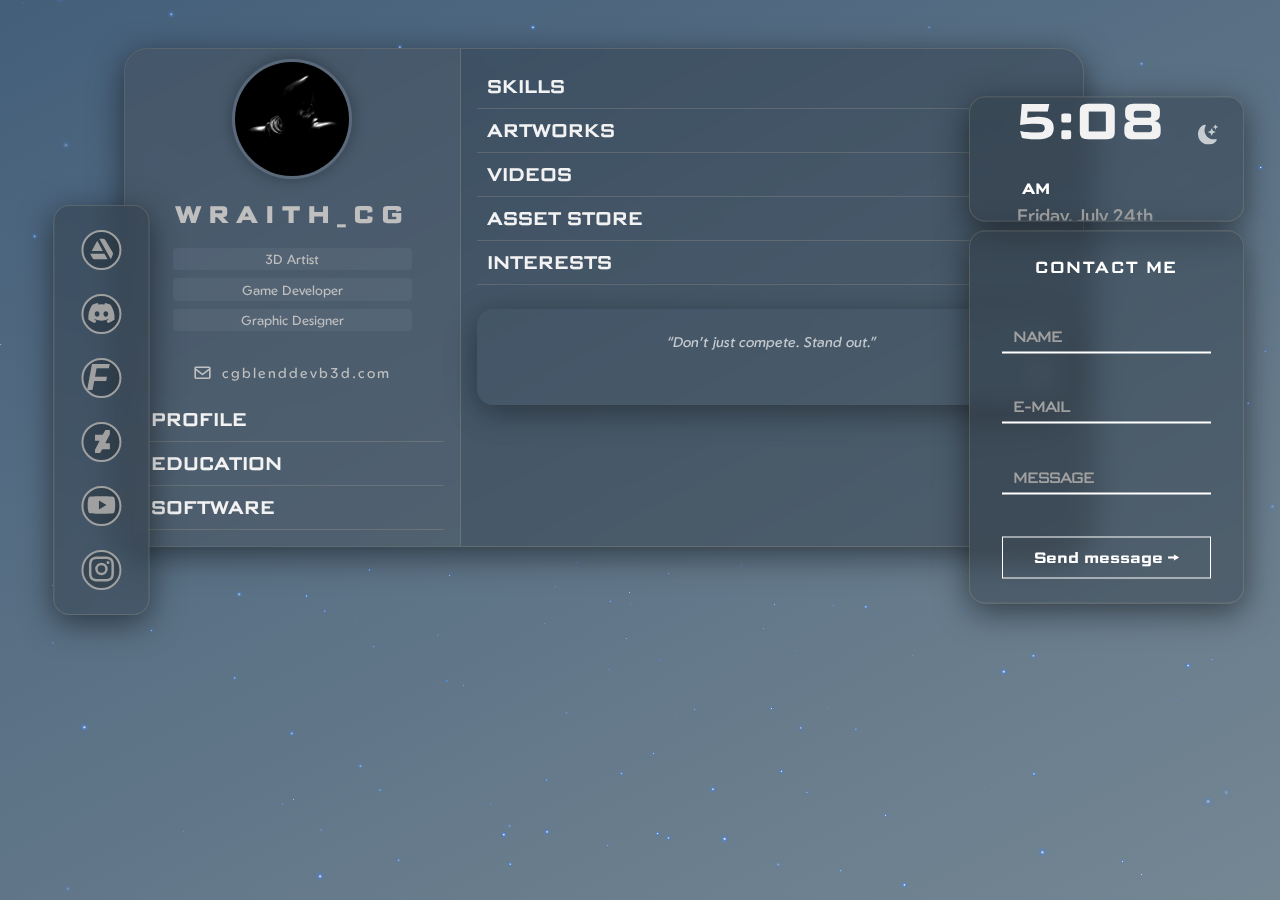
<file: index.html>
<!DOCTYPE html>
<html lang="en">

<head>
    <meta charset="UTF-8">
    <meta name="viewport" content="width=device-width, initial-scale=1.0">
    <title>wRAiTH_cg | Portfolio</title>
    <link rel="stylesheet" href="style.css">
    <link rel="stylesheet" href="https://unpkg.com/boxicons@latest/css/boxicons.min.css">
</head>

<body>
    <!-- Added Starfield Canvas -->
    <canvas id="canvas"></canvas>

    <!-- SVG Filter for Lightning Effects -->
    <svg class="svg-container">
        <defs>
            <filter id="turbulent-displace" colorInterpolationFilters="sRGB" x="-20%" y="-20%" width="140%"
                height="140%">
                <feTurbulence type="turbulence" baseFrequency="0.02" numOctaves="10" result="noise1" seed="1" />
                <feOffset in="noise1" dx="0" dy="0" result="offsetNoise1">
                    <animate attributeName="dy" values="700; 0" dur="6s" repeatCount="indefinite" calcMode="linear" />
                </feOffset>
                <feTurbulence type="turbulence" baseFrequency="0.02" numOctaves="10" result="noise2" seed="1" />
                <feOffset in="noise2" dx="0" dy="0" result="offsetNoise2">
                    <animate attributeName="dy" values="0; -700" dur="6s" repeatCount="indefinite" calcMode="linear" />
                </feOffset>
                <feTurbulence type="turbulence" baseFrequency="0.02" numOctaves="10" result="noise1" seed="2" />
                <feOffset in="noise1" dx="0" dy="0" result="offsetNoise3">
                    <animate attributeName="dx" values="490; 0" dur="6s" repeatCount="indefinite" calcMode="linear" />
                </feOffset>
                <feTurbulence type="turbulence" baseFrequency="0.02" numOctaves="10" result="noise2" seed="2" />
                <feOffset in="noise2" dx="0" dy="0" result="offsetNoise4">
                    <animate attributeName="dx" values="0; -490" dur="6s" repeatCount="indefinite" calcMode="linear" />
                </feOffset>
                <feComposite in="offsetNoise1" in2="offsetNoise2" result="part1" />
                <feComposite in="offsetNoise3" in2="offsetNoise4" result="part2" />
                <feBlend in="part1" in2="part2" mode="color-dodge" result="combinedNoise" />
                <feDisplacementMap in="SourceGraphic" in2="combinedNoise" scale="30" xChannelSelector="R"
                    yChannelSelector="B" />
            </filter>
        </defs>
    </svg>

    <!-- HEADER / NAVIGATION -->
    <header class="l-header" id="header">
        <nav class="nav bd-container">
            <a href="#" class="nav-logo" id="nav-logo"></a>
            <div class="nav-menu" id="nav-menu">
                <ul class="nav-list">
                    <li class="nav-item"><a href="#home" class="nav-link active-link"><i class="bx bx-home"></i>Home</a>
                    </li>
                    <li class="nav-item"><a href="#profile" class="nav-link"><i class="bx bx-user"></i>Profile</a></li>
                    <li class="nav-item"><a href="#education" class="nav-link"><i class="bx bx-book"></i>Education</a>
                    </li>
                    <li class="nav-item"><a href="#skills" class="nav-link"><i class="bx bx-receipt"></i>Skills</a></li>
                    <li class="nav-item"><a href="#experience" class="nav-link"><i
                                class="bx bx-briefcase-alt"></i>Experience</a></li>
                    <li class="nav-item"><a href="#portfolio-section" class="nav-link"><i
                                class='bx bx-cube-alt'></i>Portfolio</a></li>
                </ul>
            </div>
            <div class="nav-toggle" id="nav-toggle"><i class="bx bx-grid-alt"></i></div>
        </nav>
    </header>

    <main class="l-main bd-container">
        <div class="resume" id="area-cv">
            <!-- === LEFT COLUMN === -->
            <div class="resume-left">
                <section class="home" id="home">
                    <div class="home-container section bd-grid">
                        <div class="home-data bd-grid" id="home-data" title="Click to Contact Me!">
                            <div id="profile-container" class="home-img">
                                <img src="" alt="Profile Picture" class="profile-avatar" id="profile-img">
                            </div>
                            <h1 class="home-title" id="home-title"></h1>
                            <div class="home-professions-grid" id="home-professions"></div>
                            <div class="contact-drawer" id="contact-drawer">
                                <div class="home-address bd-grid" id="contact-info"></div>
                            </div>
                        </div>
                    </div>
                </section>

                <div class="drawer" id="profile">
                    <h2 class="drawer-title section-title">Profile</h2>
                    <div class="drawer-content section">
                        <p class="profile-description" id="profile-description"></p>
                    </div>
                </div>
                <div class="drawer" id="education">
                    <h2 class="drawer-title section-title">Education</h2>
                    <div class="drawer-content section">
                        <div class="education-container bd-grid" id="education-container"></div>
                    </div>
                </div>

                <div class="drawer" id="software">
                    <h2 class="drawer-title section-title">Software</h2>
                    <div class="drawer-content section">
                        <div class="software-container" id="software-container"></div>
                    </div>
                </div>



            </div>

            <!-- === RIGHT COLUMN === -->

            <div class="resume-right" id="portfolio-section">


                <div class="drawer" id="skills">
                    <h2 class="drawer-title section-title">Skills</h2>
                    <div class="drawer-content section">
                        <div class="skills-content" id="skill-container">
                            <ul class="skills-data" id="skills-col1"></ul>
                            <ul class="skills-data" id="skills-col2"></ul>
                        </div>
                    </div>
                </div>

                <!-- IFRAME MEDIA DRAWERS -->
                <div class="drawer">
                    <h2 class="drawer-title section-title">Artworks</h2>
                    <div class="drawer-content section"><iframe class="gallery-iframe"
                            src="gallery.html?section=renders"></iframe></div>
                </div>
                <div class="drawer">
                    <h2 class="drawer-title section-title">Videos</h2>
                    <div class="drawer-content section"><iframe class="gallery-iframe"
                            src="gallery.html?section=videos"></iframe></div>
                </div>
                <div class="drawer">
                    <h2 class="drawer-title section-title">Asset Store</h2>
                    <div class="drawer-content section"><iframe class="gallery-iframe"
                            src="gallery.html?section=assets"></iframe></div>
                </div>
                <div class="drawer" id="interests">
                    <h2 class="drawer-title section-title">Interests</h2>
                    <div class="drawer-content section">
                        <div class="interests-container bd-grid" id="interests-container"></div>
                    </div>
                </div>

                <div id="thought-of-the-day" class="glass-panel-quote">
                    <p class="quote-text" id="quote-text"></p>
                    <footer class="quote-author" id="quote-author"></footer>
                </div>
            </div>
        </div>
    </main>

    <!-- LIGHTBOX -->
    <div id="lightbox" class="lightbox">
        <span class="lightbox-close">&times;</span>
        <div class="lightbox-plate glass-panel">
            <button class="lightbox-nav lightbox-prev"><i class='bx bx-chevron-left'></i></button>
            <button class="lightbox-nav lightbox-next"><i class='bx bx-chevron-right'></i></button>
            <div id="lightbox-media-container" class="lightbox-content"></div>
            <div class="lightbox-details">
                <h3 class="lightbox-title" id="lightbox-title"></h3>
                <p class="lightbox-caption" id="lightbox-caption"></p>
                <div class="lightbox-links" id="lightbox-links"></div>
                <div id="lightbox-meta"></div>
                <div class="lightbox-description" id="lightbox-description"></div>
            </div>
        </div>
    </div>

    <!-- FLOATING UI -->
    <a href="#" class="scrolltop" id="scroll-top"><i class="bx bx-up-arrow-alt scrolltop-icon"></i></a>

    <!-- Side panels for clock, contact, etc. -->
    <div class="side-panels">

        <!-- ===== NEW TIME CARD START ===== -->
        <div class="time-card glass-panel">
            <p class="time-text">
                <span id="time-card-text">11:11</span>
                <span class="time-sub-text" id="time-card-subtext">PM</span>
            </p>
            <p class="day-text" id="time-card-day">Wednesday, June 15th</p>
            <div class="time-card-icon" id="time-card-icon">
                <!-- Moon Icon -->
                <svg xmlns="http://www.w3.org/2000/svg" width="1em" height="1em" viewBox="0 0 16 16" stroke-width="0"
                    fill="currentColor" stroke="currentColor">
                    <path
                        d="M6 .278a.768.768 0 0 1 .08.858 7.208 7.208 0 0 0-.878 3.46c0 4.021 3.278 7.277 7.318 7.277.527 0 1.04-.055 1.533-.16a.787.787 0 0 1 .81.316.733.733 0 0 1-.031.893A8.349 8.349 0 0 1 8.344 16C3.734 16 0 12.286 0 7.71 0 4.266 2.114 1.312 5.124.06A.752.752 0 0 1 6 .278z">
                    </path>
                    <path
                        d="M10.794 3.148a.217.217 0 0 1 .412 0l.387 1.162c.173.518.579.924 1.097 1.097l1.162.387a.217.217 0 0 1 0 .412l-1.162.387a1.734 1.734 0 0 0-1.097 1.097l-.387 1.162a.217.217 0 0 1-.412 0l-.387-1.162A1.734 1.734 0 0 0 9.31 6.593l-1.162-.387a.217.217 0 0 1 0-.412l1.162-.387a1.734 1.734 0 0 0 1.097-1.097l.387-1.162zM13.863.099a.145.145 0 0 1 .274 0l.258.774c.115.346.386.617.732.732l.774.258a.145.145 0 0 1 0 .274l-.774.258a1.156 1.156 0 0 0-.732.732l-.258.774a.145.145 0 0 1-.274 0l-.258-.774a1.156 1.156 0 0 0-.732-.732l-.774-.258a.145.145 0 0 1 0-.274l.774-.258c.346-.115.617-.386.732-.732L13.863.1z">
                    </path>
                </svg>
            </div>
            <!-- Sun Icon (hidden by default) -->
            <div class="time-card-icon" id="time-card-icon-sun" style="display: none;">
                <svg xmlns="http://www.w3.org/2000/svg" width="1em" height="1em" viewBox="0 0 16 16" stroke-width="0"
                    fill="currentColor" stroke="currentColor">
                    <path
                        d="M8 11a3 3 0 1 1 0-6 3 3 0 0 1 0 6zm0 1a4 4 0 1 0 0-8 4 4 0 0 0 0 8zM8 0a.5.5 0 0 1 .5.5v2a.5.5 0 0 1-1 0v-2A.5.5 0 0 1 8 0zm0 13a.5.5 0 0 1 .5.5v2a.5.5 0 0 1-1 0v-2A.5.5 0 0 1 8 13zm8-5a.5.5 0 0 1-.5.5h-2a.5.5 0 0 1 0-1h2a.5.5 0 0 1 .5.5zM3 8a.5.5 0 0 1-.5.5h-2a.5.5 0 0 1 0-1h2A.5.5 0 0 1 3 8zm10.657-5.657a.5.5 0 0 1 0 .707l-1.414 1.415a.5.5 0 1 1-.707-.708l1.414-1.414a.5.5 0 0 1 .707 0zm-9.193 9.193a.5.5 0 0 1 0 .707L3.05 13.657a.5.5 0 0 1-.707-.707l1.414-1.414a.5.5 0 0 1 .707 0zm9.193 2.121a.5.5 0 0 1-.707 0l-1.414-1.414a.5.5 0 0 1 .707-.707l1.414 1.414a.5.5 0 0 1 0 .707zM4.464 4.465a.5.5 0 0 1-.707 0L2.343 3.05a.5.5 0 1 1 .707-.707l1.414 1.414a.5.5 0 0 1 0 .708z" />
                </svg>
            </div>
        </div>
        <!-- ===== NEW TIME CARD END ===== -->

        <div class="contact-form-container" id="contact">
            <form class="form glass-panel" id="contact-form">
                <div class="descr">Contact Me</div>
                <div class="input"><input required autocomplete="off" type="text" name="name" id="contact-name"><label
                        for="contact-name">Name</label></div>
                <div class="input"><input required autocomplete="off" name="email" type="email"
                        id="contact-email"><label for="contact-email">E-mail</label></div>
                <div class="input"><textarea required cols="30" rows="1" name="message"
                        id="contact-message"></textarea><label for="contact-message">Message</label></div>
                <div id="contact-button-wrapper" class="contact-button-wrapper"><button type="submit"
                        id="contact-button">Send message →</button></div>
            </form>
        </div>
    </div>

    <div id="floating-socials-container" class="button-container glass-panel">
    </div>

    <div class="page-top-line"></div>
    <div class="page-bottom-line"></div>

    <script src="main.js"></script>
</body>

</html>
</file>
<file: style.css>
@import url('https://fonts.googleapis.com/css2?family=Science+Gothic:slnt,wdth,wght,CTRS@-2,100,350,17&display=swap&family=Geom:wght@100;300;600&display=swap');

/* Add any other font imports you need here, e.g., for Gill Sans equivalents if not system-installed */
:root {
    /* === DEFAULT THEME (Gold & Dark) === */
    --first-color-hue: 35;
    --first-color: hsl(var(--first-color-hue), 100%, 83%);
    /* #ffe0a6 Gold */
    --title-color: #ffffff;
    --text-color: #e0e0e0;
    --text-color-light: #a0a0a0;
    --body-color: #0a0a0a;

    /* Restored Glass Effects (tinted for new theme) */
    --glass-bg: rgba(15, 15, 15, 0.6);
    --glass-border: 1px solid rgba(255, 224, 166, 0.15);
    --glass-shadow: 0 8px 32px 0 rgba(0, 0, 0, 0.5);
    --backdrop-blur: blur(10px);

    /* 1. Added new variable for left column ratio */
    --left-column-fr: .54fr;
    /* Was 0.5fr, shifts divider left */

    /* --- TYPOGRAPHY SYSTEM --- */
    /* Base Fonts */
    --body-font: 'Science Gothic', sans-serif;
    --system-font: 'Gill Sans', 'Gill Sans MT', Calibri, 'Trebuchet MS', sans-serif;
    --other-font: 'Geom', 'Gill Sans', 'Gill Sans MT', Calibri, sans-serif;

    /* Granular Font Assignments - CHANGE THESE TO MANAGE FONTS INDIVIDUALLY */
    --heading-font: var(--body-font);
    /* For h1, h2, h3, section titles */
    --date-font: var(--body-font);
    /* For dates, timelines, durations */
    --content-font: var(--other-font);
    /* For general paragraphs, descriptions */
    --list-font: var(--other-font);
    /* For li elements, skills, tasks */
    --link-font: var(--body-font);
    /* For nav links, buttons, external links */
    --desc-font: var(--other-font);
    /* Specific for profile descriptions if different */
    --ui-font: var(--body-font);
    /* For UI elements like time card text */

    /* Font Sizes */
    --h1-font-size: 1.5rem;
    --h2-font-size: 1.15rem;
    --h3-font-size: 1rem;
    --normal-font-size: .938rem;
    --small-font-size: .875rem;
    --smaller-font-size: .813rem;
    --font-medium: 600;
    --font-semi-bold: 500;

    /* Spacing */
    --m1: .25rem;
    --m2: .5rem;
    --m3: 1rem;

    /* Letter Spacing Variables */
    --l1: -1px;
    /* Tight */
    --l2: 2px;
    /* Loose/Wide */
    --l3: 7px;
    /* Extra Wide */

    /* Granular letter spacing assignments */
    --heading-letter-spacing: normal;
    --date-letter-spacing: var(--l2);
    --content-letter-spacing: normal;
    --list-letter-spacing: var(--l2);
    --link-letter-spacing: var(--l2);
    --desc-letter-spacing: var(--l3);
    --ui-letter-spacing: var(--l1);
    --lb-letter-spacing: 1.5px;

    /* Z-Indices */
    --z-tooltip: 10;
    --z-fixed: 100;
    --z-lightbox: 1000;
}

body.dark-theme {
    --title-color: #F2F2F2;
    --text-color: #BFBFBF;
    --text-color-light: #A0A0A0;
}

*,
::before,
::after {
    box-sizing: border-box;
}

html {
    scroll-behavior: smooth;
    scrollbar-width: none;
}

/* Restored original body background properties */
body {
    margin: 0 0 3rem 0;
    padding: 0;
    font-family: var(--body-font);
    font-size: var(--normal-font-size);
    letter-spacing: var(--l1);
    color: var(--text-color);
    background-color: var(--body-color);
    background-image: radial-gradient(circle at 50% 50%, #1a1a1a 0%, #000000 100%);
    background-attachment: fixed;
    transition: all 0.5s ease-in-out;
    /* Ensure full height for centering */
    /* min-height: 100vh;
  display: flex;
  flex-direction: column;
  justify-content: center;  */
}

/* Restored original theme gradients */
body.theme-cosmic {
    background-image: linear-gradient(135deg, #232526 0%, #414345 50%, #5c2563 100%);
    --first-color-hue: 280;
    --first-color: hsl(280, 69%, 61%);
    --glass-bg: rgba(40, 40, 40, 0.25);
    --glass-border: 1px solid rgba(255, 255, 255, 0.1);
}

body.theme-cyberpunk {
    background-image: linear-gradient(180deg, #35373B, #3a2d48, #8A2BE2);
    --first-color-hue: 277;
    --first-color: hsl(277, 69%, 61%);
    --glass-bg: rgba(40, 40, 40, 0.4);
}

body.theme-royal {
    background-image: linear-gradient(270deg, #35373B, #48392d, #DAA520 100%);
    --first-color-hue: 45;
    --first-color: hsl(45, 69%, 61%);
    --glass-bg: rgba(20, 20, 20, 0.6);
}

body.theme-metal {
    background-image: linear-gradient(153deg, #445f7a 0%, #c5e4f992 100%);
    --first-color-hue: white;
    --first-color: hsl(0, 0%, 100%);
    --glass-bg: rgba(40, 50, 60, 0.4);
}

h1,
h2,
h3 {
    margin: 0;
    font-family: var(--heading-font);
    /* Applied Heading Font */
    letter-spacing: var(--heading-letter-spacing);
}

ul {
    padding: 0;
    list-style: none;
    font-family: var(--list-font);
    /* Applied List Font */
    letter-spacing: var(--list-letter-spacing);
}

p {
    margin: 0;
    font-family: var(--content-font);
    /* Applied Content Font */
    letter-spacing: var(--content-letter-spacing);
}

a {
    text-decoration: none;
    color: var(--text-color);
    font-family: var(--link-font);
    /* Applied Link Font */
    letter-spacing: var(--link-letter-spacing);
}

img {
    max-width: 100%;
    height: auto;
}

.svg-container {
    position: absolute;
    height: 0;
    width: 0;
}

.section {
    padding: 0 0 0 0;
}

.section-title {
    font-size: var(--h2-font-size);
    color: var(--title-color);
    font-weight: var(--font-semi-bold);
    text-transform: uppercase;
    text-align: center;
    margin-bottom: 0;
    font-family: var(--heading-font);
    /* Applied Heading Font */
    letter-spacing: var(--heading-letter-spacing);
}

.bd-container {
    max-width: 960px;
    width: calc(100% - 3rem);
    margin-left: var(--m3);
    margin-right: var(--m3);
    transform: translateX(-36px) translateY(-16px);
}

.bd-grid {
    display: grid;
    gap: 2rem;
}

.glass-panel {
    padding: 1.5rem 2rem;
    border-radius: 1rem;
    background: var(--glass-bg);
    backdrop-filter: var(--backdrop-blur);
    -webkit-backdrop-filter: var(--backdrop-blur);
    border: var(--glass-border);
    box-shadow: var(--glass-shadow);
    position: relative;
}

.glass-panel-quote {
    padding: 1.5rem 2rem;
    border-radius: 1rem;
    position: relative;
}


.drawer-title {
    position: relative;
    cursor: pointer;
    padding: var(--m2) 10px;
    transition: color 0.3s, border-color 0.3s;
    border-bottom: var(--glass-border);
    font-family: var(--heading-font);
    /* Applied Heading Font */
    letter-spacing: var(--heading-letter-spacing);
}

.drawer-title:hover {
    color: hsl(var(--first-color-hue), 69%, 41%)
}

.drawer.open>.drawer-title {
    color: var(--first-color);
    text-shadow: 0 0 10px var(--first-color);
}

.drawer-content {
    max-height: 0;
    overflow: hidden;
    transition: max-height 0.4s ease-in-out, padding 0.4s ease-in-out, padding 0.4s ease-in-out;
    padding: 0 1rem;
}

.drawer.open .drawer-content {
    max-height: 2000px;
    padding: 1rem 1.5rem;
}

.l-header {
    width: 100%;
    position: fixed;
    bottom: 0;
    left: 0;
    z-index: var(--z-fixed);
    background-color: transparent;
    box-shadow: none;
}

.nav {
    height: var(--header-height);
    display: flex;
    justify-content: space-between;
    align-items: center;
}

/* Mobile Menu Logic */
@media screen and (max-width: 968px) {
    .nav-menu {
        position: fixed;
        bottom: -100%;
        left: 0;
        width: 100%;
        padding: 2rem 1.5rem;
        border-radius: 1.5rem 1.5rem 0 0;
        z-index: var(--z-fixed);
        transition: .4s;
        background: var(--glass-bg);
        backdrop-filter: var(--backdrop-blur);
        -webkit-backdrop-filter: var(--backdrop-blur);
        border-top: var(--glass-border);
        box-shadow: var(--glass-shadow);
        opacity: 0;
    }

    .nav-toggle {
        display: none;
    }

    /* Ensure toggle shows on mobile */

    /* Stack layout on mobile */
    .resume {
        display: flex;
        flex-direction: column;
        margin-left: 2rem;
        /* Reset desktop margin */
    }

    .bd-container {
        max-width: auto;
        transform: translateX(-10px) translateY(-16px);
    }

}

.nav-toggle,
.nav-logo {
    position: fixed;
    font-size: 8px;
    left: 2rem;
    color: var(--title-color);
    font-weight: var(--font-medium);
    text-shadow: 0 1px 3px rgba(0, 0, 0, 0.1);
    opacity: 0.5;
}

.nav-toggle {
    font-size: 1.2rem;
    cursor: pointer;
}

.nav-item {
    text-align: center;
}

.nav-list {
    display: grid;
    grid-template-columns: repeat(3, 1fr);
    gap: 2rem;
}

.nav-link {
    display: flex;
    flex-direction: column;
    align-items: center;
    font-size: var(--smaller-font-size);
    color: var(--text-color-light);
    font-weight: var(--font-medium);
    transition: .3s;
    font-family: var(--link-font);
    /* Applied Link Font */
    letter-spacing: var(--link-letter-spacing);
}

.nav-link:hover {
    color: var(--first-color);
}

.nav-icon {
    font-size: 1.2rem;
    margin-bottom: var(--m1);
}

.show-menu {
    bottom: 0;
}

.active-link {
    color: var(--first-color);
}

.home {
    position: relative;
}

.home-container {
    gap: 1rem;
}

.home-data {
    gap: 0.5rem;
    text-align: center;
}

.home-img {
    width: 120px;
    height: 120px;
    scale: 1.32;
    transform: translateY(-5%);
    border-radius: 50%;
    border: 3px solid rgba(255, 255, 255, 0.1);
    box-shadow: 0 0 15px rgba(0, 0, 0, 0.3);
    scale: 1;
    justify-self: center;
    margin-bottom: var(--m1);
    cursor: pointer;
    position: relative;
    overflow: visible;
    transition: cubic-bezier(0.175, 0.885, 0.32, 1.275) 0.4s;
}

.profile-avatar {
    width: 100%;
    height: 100%;
    object-fit: cover;
    border-radius: 50%;
    display: block;
}

.home-title {
    font-size: var(--h1-font-size);
    font-family: var(--heading-font);
    /* Applied Heading Font */
    letter-spacing: var(--l3);
    text-shadow: 0px 0px 20px hsla(var(--first-color-hue), 69%, 61%, 0.3);
}

.home-professions-grid {
    display: flex;
    flex-direction: column;
    flex-wrap: wrap;
    justify-content: center;
    gap: .5rem;
    margin-top: var(--m2);
    margin-bottom: var(--m2);
    padding: 0 2rem;
}

.profession-item {
    font-size: var(--smaller-font-size);
    padding: .2rem .6rem;
    border: 1px solid var(--glass-border);
    border-radius: .25rem;
    background-color: rgba(255, 255, 255, 0.05);
    font-family: var(--content-font);
    /* Applied Content Font */
    letter-spacing: var(--content-letter-spacing);
}

.home-img:hover {
    box-shadow: 0 0 10px var(--first-color);
    border-color: var(--first-color);
    scale: 1.2;
}

/* UPDATED: Contact drawer always visible */
.contact-drawer {
    padding: 1rem;
    margin: 0 auto;
    display: flex;
    justify-content: center;
    flex-direction: column;
    /* Removed max-height/overflow hidden to keep it always visible */
}

.home-address {
    gap: .5rem;
}

.home-information {
    display: flex;
    align-items: center;
    justify-content: flex-start;
    font-size: var(--small-font-size);
    text-align: left;
    font-family: var(--content-font);
    /* Applied Content Font */
    letter-spacing: 2px;
}

.home-icon {
    font-size: 1.2rem;
    margin-right: .5rem;
}

.item-link {
    display: block;
    color: inherit;
    text-decoration: none;
    transition: transform 0.3s ease, color 0.3s ease;
    position: relative;
    padding-right: 1.5rem;
}

.item-link::after {
    content: '\eb34';
    font-family: 'Boxicons';
    position: absolute;
    top: 50%;
    right: 0;
    transform: translateY(-50%);
    opacity: 0;
    transition: opacity 0.3s ease, color 0.3s ease;
    color: var(--first-color);
}

.item-link:hover {
    color: var(--first-color);
    transform: translateX(4px);
}

.item-link:hover::after {
    opacity: 1;
}

.experience-tasks,
.lightbox-description ul {
    list-style: none;
    padding-left: 0;
    margin-top: var(--m1);
}

.experience-tasks li,
.lightbox-description li {
    font-size: var(--small-font-size);
    padding-left: 1.2rem;
    position: relative;
    text-align: left;
    margin-bottom: .25rem;
    font-family: var(--list-font);
    /* Applied List Font */
    letter-spacing: var(--list-letter-spacing);
}

.experience-tasks li::before,
.lightbox-description li::before {
    content: '›';
    position: absolute;
    left: 0;
    color: var(--first-color);
    font-weight: var(--font-semi-bold);
    font-size: 1.2rem;
    line-height: 1;
}

.profile-description {
    text-align: justify;
    font-family: var(--desc-font);
    /* Applied Description Font */
    letter-spacing: var(--l2);
    line-height: 1.5;
}

.education-content,
.experience-content {
    display: flex;
}

.education-time,
.experience-time {
    padding-right: 1rem;
}

.education-rounder,
.experience-rounder {
    position: relative;
    display: block;
    width: 16px;
    height: 16px;
    background-color: var(--first-color);
    border-radius: 50%;
    margin-top: 0.25rem;
    border: 1px solid rgba(0, 0, 0, 0.1);
}

.education-line,
.experience-line {
    display: block;
    width: 2px;
    height: 110%;
    background-color: var(--first-color);
    transform: translate(7px, 0);
}

.education-data,
.experience-data {
    gap: 0.5rem;
    flex-grow: 1;
}

.education-title-group,
.experience-title-group {
    display: flex;
    justify-content: flex-start;
    align-items: baseline;
    gap: 1rem;
}

.education-title,
.experience-title {
    font-size: var(--h3-font-size);
    font-family: var(--content-font);
    /* Applied Heading Font */
    letter-spacing: var(--heading-letter-spacing);
}

.experience-duration {
    font-size: var(--smaller-font-size);
    font-style: italic;
    color: var(--text-color-light);
    white-space: nowrap;
    font-family: var(--date-font);
    /* Applied Date Font */
    letter-spacing: var(--date-letter-spacing);
}

.education-studies,
.experience-company {
    font-size: var(--small-font-size);
    color: var(--first-color);
    font-family: var(--content-font);
    letter-spacing: var(--content-letter-spacing);
}

.education-year {
    font-size: var(--smaller-font-size);
    font-family: var(--date-font);
    /* Applied Date Font */
    letter-spacing: var(--date-letter-spacing);
}

.education-extra {
    display: flex;
    justify-content: space-between;
    font-size: var(--smaller-font-size);
    color: var(--text-color-light);
}


.skills-content {
    grid-template-columns: repeat(1, 1fr);
}

.skills-name {
    display: flex;
    align-items: center;
    margin-bottom: var(--m3);
    font-family: var(--list-font);
    /* Applied List Font */
    letter-spacing: var(--list-letter-spacing);
}

.skills-circle {
    display: inline-block;
    width: 5px;
    height: 5px;
    background-color: var(--text-color);
    border-radius: 50%;
    margin-right: .75rem;
}

.skills-name svg {
    width: 20px;
    height: 20px;
    margin-right: .75rem;
    fill: currentColor;
}

#skill-container {
    display: flex;
    justify-content: space-between;
    margin-right: 8rem;
}

.software-container {
    gap: .75rem;
}

.software-content {
    display: flex;
    justify-content: space-between;
    align-items: center;
    font-family: var(--list-font);
    /* Applied List Font */
    letter-spacing: var(--date-letter-spacing);
}

.software-info {
    display: flex;
    align-items: center;
    flex-direction: row;
}

.software-info svg {
    width: 20px;
    height: 20px;
    margin-right: .75rem;
    fill: currentColor;
}

.software-experience {
    font-size: var(--smaller-font-size);
    color: var(--text-color-light);
    padding-left: 0px;
    font-family: var(--date-font);
}

.gallery-iframe {
    width: 100%;
    height: 200px;
    border: none;
    border-radius: .5rem;
    background-color: transparent;
    display: block;
}

/* LIGHTBOX */
.lightbox {
    display: none;
    position: fixed;
    z-index: var(--z-lightbox);
    left: 0;
    top: 0;
    width: 100%;
    height: 100%;
    padding: 2rem;
    background-color: hsla(var(--first-color-hue), 69%, 10%, 0.8);
    backdrop-filter: var(--backdrop-blur);
    -webkit-backdrop-filter: var(--backdrop-blur);
    align-items: center;
    justify-content: center;
}

.lightbox.active {
    display: flex;
}

.lightbox-iframe {
    width: 100%;
    height: 100%;
    border: none;
    flex-shrink: 0;
}

/* 3. Added gap */
.lightbox-plate {
    display: flex;
    flex-direction: column;
    width: 90vw;
    height: 90vh;
    max-width: 1200px;
    max-height: 800px;
    position: relative;
    gap: 1.5rem;
}

@media screen and (min-width: 768px) {
    .lightbox-plate {
        flex-direction: row;
    }
}

/* 2. Changed height to 60% */
.lightbox-content {
    width: 100%;
    height: 60%;
    display: flex;
    flex-direction: column;
    align-items: center;
    overflow-y: auto;
    background: rgba(0, 0, 0, 0.3);
    padding: 1rem;
    gap: 1rem;
    scrollbar-width: none;
    -ms-overflow-style: none;
}

.lightbox-content::-webkit-scrollbar {
    display: none;
}

.lightbox-content img,
.lightbox-content video {
    max-width: 100%;
    max-height: 100%;
    object-fit: contain;
    flex-shrink: 0;
}

/* 2. Changed height to 40%. 3. Removed padding-top, added padding. */
.lightbox-details {
    scrollbar-width: none;
    padding: 1rem;
    overflow-y: auto;
    height: 40%;
    display: flex;
    flex-direction: column;
    gap: 0.5rem;
}

@media screen and (min-width: 768px) {

    /* 2. Changed width to 60% */
    .lightbox-content {
        width: 60%;
        height: 100%;
    }

    /* 2. Changed width to 40%. 3. Removed padding-left, set padding. */
    .lightbox-details {
        scrollbar-width: none;
        width: 40%;
        height: 100%;
        padding: 1.5rem;
    }
}

/* ADDED: Styles for iframe inside lightbox */
.lightbox-iframe {
    width: 100%;
    height: 100%;
    border: none;
    flex-shrink: 0;
}

.lightbox-title {
    font-size: var(--h2-font-size);
    color: var(--title-color);
    font-weight: var(--font-semi-bold);
    line-height: 1.2;
    font-family: var(--heading-font);
    /* Applied Heading Font */
    letter-spacing: var(--heading-letter-spacing);
}

.lightbox-caption {
    font-size: var(--normal-font-size);
    color: var(--first-color);
    font-weight: 500;
    margin-bottom: 0.5rem;
    font-family: var(--content-font);
    letter-spacing: var(--content-letter-spacing);
}

.lightbox-links {
    display: flex;
    gap: 0.8rem;
    flex-wrap: wrap;
    margin: 0.5rem 0 1rem 0;
}

.lightbox-links a {
    font-size: var(--small-font-size);
    padding: .5rem 1rem;
    border: 1px solid var(--glass-border);
    border-radius: .5rem;
    background-color: rgba(255, 255, 255, 0.05);
    color: var(--text-color);
    transition: all 0.3s ease;
    display: flex;
    align-items: center;
    gap: 0.4rem;
    text-decoration: none;
    font-family: var(--link-font);
    /* Applied Link Font */
    letter-spacing: var(--link-letter-spacing);
}

.lightbox-links a:hover {
    background-color: var(--first-color);
    color: var(--body-color);
    border-color: transparent;
    transform: translateY(-2px);
}

.lightbox-links a.hero-link {
    background-color: var(--first-color);
    color: var(--body-color);
    font-weight: var(--font-medium);
    box-shadow: 0 4px 15px hsla(var(--first-color-hue), 69%, 61%, 0.3);
}

.lightbox-links a.hero-link:hover {
    box-shadow: 0 6px 20px hsla(var(--first-color-hue), 69%, 61%, 0.5);
    filter: brightness(110%);
}

#lightbox-meta {
    display: flex;
    flex-direction: column;
    gap: 0.5rem;
    margin-bottom: 1rem;
    font-size: var(--small-font-size);
    color: var(--text-color-light);
}

.meta-item {
    display: flex;
    align-items: center;
    gap: 0.5rem;
    font-family: var(--content-font);
    letter-spacing: var(--lb-letter-spacing);
}

.meta-tags-group {
    display: flex;
    flex-wrap: wrap;
    align-items: baseline;
    gap: 0.3rem;
    margin-top: 0.25rem;
}

.meta-label {
    font-weight: var(--font-medium);
    margin-right: 0.3rem;
    color: var(--text-color);
    font-family: var(--heading-font);
    letter-spacing: var(--lb-letter-spacing);
}

.meta-tag {
    padding: 0.1rem 0.5rem;
    border-radius: 1rem;
    font-size: var(--smaller-font-size);
    background: rgba(255, 255, 255, 0.1);
    border: 1px solid var(--glass-border);
    font-family: var(--list-font);
}

.meta-tag.software {
    border-color: var(--first-color);
    color: var(--first-color);
}

.lightbox-description {
    font-size: var(--normal-font-size);
    line-height: 1.6;
    scrollbar-width: none;
    -ms-overflow-style: none;
    font-family: var(--content-font);
    /* Applied Content Font */
    letter-spacing: var(--lb-letter-spacing);
}

.lightbox-description::-webkit-scrollbar {
    display: none;
}

.lightbox-description p {
    margin-bottom: 0.8rem;
    letter-spacing: var(--content-letter-spacing);
}

.lightbox-close {
    position: absolute;
    top: 15px;
    right: 35px;
    color: var(--text-color);
    font-size: 40px;
    font-weight: bold;
    transition: 0.3s;
    cursor: pointer;
    text-shadow: 0 1px 3px rgba(0, 0, 0, 0.5);
    z-index: 100;
}

.lightbox-close:hover {
    color: var(--first-color);
}

.lightbox-nav {
    position: absolute;
    top: 50%;
    transform: translateY(-50%);
    background: transparent;
    border: none;
    color: var(--text-color-light);
    font-size: 3rem;
    cursor: pointer;
    z-index: 101;
    transition: all 0.3s ease;
    padding: 1rem;
    opacity: 0.5;
}

.lightbox-nav:hover {
    color: var(--first-color);
    opacity: 1;
    text-shadow: 0 0 15px var(--first-color);
}

.lightbox-prev {
    left: -2rem;
}

.lightbox-next {
    right: -2rem;
}

@media screen and (max-width: 800px) {
    .lightbox-nav {
        font-size: 2rem;
        padding: 0.5rem;
    }

    .lightbox-plate {
        width: 85vw;
    }
}

/* REVIEWS */
.reviews-container {
    display: flex;
    flex-direction: column;
    gap: 1.5rem;
}

.review-card {
    padding: 1.5rem;
    border-left: 3px solid var(--first-color);
    background: rgba(255, 255, 255, 0.03);
    transition: all 0.3s ease;
    cursor: default;
}

.review-card:hover {
    transform: translateY(-5px) scale(1.02);
    box-shadow: 0 10px 20px -10px rgba(0, 0, 0, 0.5);
    background: var(--glass-bg);
    border-color: var(--first-color);
    z-index: 2;
}

.review-header {
    display: flex;
    flex-wrap: wrap;
    justify-content: space-between;
    align-items: center;
    margin-bottom: 1rem;
    gap: 1rem;
}

.reviewer-info {
    display: flex;
    align-items: center;
    gap: 0.8rem;
}

.reviewer-avatar {
    width: 40px;
    height: 40px;
    border-radius: 50%;
    object-fit: cover;
    border: 1px solid var(--first-color);
}

.reviewer-name {
    font-weight: var(--font-semi-bold);
    color: var(--title-color);
    font-family: var(--heading-font);
}

.reviewer-company {
    font-size: var(--smaller-font-size);
    color: var(--text-color-light);
    font-family: var(--content-font);
}

.review-rating {
    color: var(--first-color);
    font-size: 1.1rem;
}

.review-text {
    font-style: italic;
    font-size: var(--small-font-size);
    line-height: 1.5;
    font-family: var(--content-font);
}

/* INTERESTS */
.interests-container {
    grid-template-columns: repeat(3, 1fr);
    margin-top: var(--m2);
    align-items: start;
}

.interests-content {
    position: relative;
    display: flex;
    flex-direction: column;
    align-items: center;
    text-align: center;
    transition: all 0.3s ease;
    cursor: pointer;
}

.interests-content:hover {
    transform: translateY(-5px) scale(1.05);
    z-index: 2;
}

.interests-icon {
    font-size: 1.5rem;
    color: var(--text-color-light);
    margin-bottom: .25rem;
    transition: color 0.3s, fill 0.3s;
}

.interests-content:hover .interests-icon {
    color: var(--first-color);
}

.favorites-list {
    list-style: none;
    padding: 0;
    margin-top: 0;
    width: 100%;
    max-height: 0;
    overflow: hidden;
    opacity: 0;
    transition: max-height 0.4s ease-in-out, opacity 0.4s ease-in-out, margin-top 0.4s ease-in-out;
}

.interests-content.show-favorites .favorites-list {
    opacity: 1;
    max-height: 100px;
    margin-top: 0.75rem;
}

.favorites-list li {
    font-size: var(--smaller-font-size);
    color: var(--text-color-light);
    font-family: var(--list-font);
}

.favorites-list li:not(:last-child) {
    margin-bottom: .25rem;
}

/* FLOATING SOCIALS */
.button-container {
    position: fixed;
    top: 45.5%;
    height: max-content;
    width: 6rem;
    transform: translateY(-50%) translateX(39%);
    left: 1rem;
    display: flex;
    flex-direction: column;
    justify-content: center;
    align-items: center;
    gap: 1.5rem;
    z-index: var(--z-fixed);
    padding: 1.5rem 1rem;
    border-radius: 1rem;
    background: var(--glass-bg);
    backdrop-filter: var(--backdrop-blur);
    -webkit-backdrop-filter: var(--backdrop-blur);
    border: var(--glass-border);
    box-shadow: var(--glass-shadow);
}

.button-container .button {
    transition: cubic-bezier(0.075, 0.82, 0.165, 1) 0.4s;
    cursor: pointer;
    text-decoration: none;
    color: var(--text-color-light);
    width: 40px;
    height: 40px;
    border-radius: 50%;
    background-color: rgba(0, 0, 0, 0.2);
    border: 2px solid var(--text-color-light);
    transition: all 0.45s;
    display: flex;
    justify-content: center;
    align-items: center;
    position: relative;
    z-index: 2;
}

.button-container .button:hover {
    scale: 1.25;
    transform: rotate(360deg);
    background-color: var(--first-color);
    border-color: var(--first-color);
    box-shadow: 0 0 20px var(--first-color);
    color: var(--body-color);
}

.button-container .button .btn-svg {
    fill: currentColor;
    transition: all 0.45s;
    width: 22px;
    height: 22px;
}

.social-handle-pop {
    position: absolute;
    left: 10px;
    top: 50%;
    transform: translateY(-50%);
    background: hsla(var(--first-color-hue), 69%, 20%, 1);
    padding: 0.4rem 0.8rem 0.4rem 2.5rem;
    border-radius: 0 2rem 2rem 0;
    font-size: var(--smaller-font-size);
    color: var(--text-color);
    white-space: nowrap;
    opacity: 0;
    visibility: hidden;
    transition: all 0.4s cubic-bezier(0.68, -0.55, 0.265, 1.55);
    z-index: 1;
    border: var(--glass-border);
    border-left: none;
    font-family: var(--ui-font);
}

.social-button-wrapper {
    position: relative;
    display: flex;
    align-items: center;
}

.social-button-wrapper:hover .social-handle-pop {
    left: 20px;
    opacity: 1;
    visibility: visible;
}

/* THOUGHT OF THE DAY */
#thought-of-the-day {
    margin-top: 1.5rem;
    padding: 1.5rem;
    transition: opacity 0.4s, transform 0.4s, max-height 0.4s ease-in-out;
    opacity: .75;
    transform: translateY(0);
    max-height: 300px;
    overflow: hidden;
    box-shadow: var(--glass-shadow);
}

/* #thought-of-the-day.hidden { opacity: 0; transform: translateY(-10px); max-height: 0; padding: 0; margin-top: 0; border-width: 0; } */
.quote-text {
    font-style: italic;
    font-size: var(--small-font-size);
    text-align: center;
    color: #F2F2F2;
    font-family: var(--content-font);
    letter-spacing: var(--content-letter-spacing);
}

.quote-author {
    display: block;
    text-align: right;
    margin-top: 0.75rem;
    font-size: var(--smaller-font-size);
    font-weight: var(--font-medium);
    color: var(--first-color);
    font-family: var(--heading-font);
}

.quote-author::before {
    content: '— ';
}

.scrolltop {
    position: fixed;
    right: 1rem;
    bottom: -20%;
    display: flex;
    justify-content: center;
    align-items: center;
    padding: 0.5rem;
    z-index: var(--z-tooltip);
    transition: .4s;
    visibility: hidden;
    border-radius: .5rem;
    background: var(--glass-bg);
    backdrop-filter: var(--backdrop-blur);
    -webkit-backdrop-filter: var(--backdrop-blur);
    border: var(--glass-border);
}

.show-scroll {
    bottom: 5rem;
}

.side-panels {
    position: fixed;
    top: 19%;
    right: 1.25rem;
    transform: translateY(-50%);
    z-index: var(--z-fixed);
    display: flex;
    flex-direction: column;
    gap: 1.5rem;
}

/* UPDATED: Contact Form is permanently visible */
.contact-form-container {
    position: fixed;
    top: 90%;
    right: 1rem;
    z-index: var(--z-fixed);
    width: 275px;
    /* Removing previous hidden states */
    opacity: 1;
    visibility: visible;
    transform: translateY(0) scale(1);
}


/* CONTACT FORM */
.form {
    display: flex;
    flex-direction: column;
    gap: .5rem;
}

.form .descr {
    font-size: var(--h3-font-size);
    font-weight: var(--font-semi-bold);
    color: var(--first-color);
    margin-bottom: 1rem;
    text-align: center;
    text-transform: uppercase;
    letter-spacing: 0.1rem;
    font-family: var(--heading-font);
}

.input {
    position: relative;
    margin: 0.75rem 0;
}

.input input,
.input textarea {
    font-size: var(--small-font-size);
    padding: 0.7em;
    outline: none;
    color: var(--first-color);
    border: none;
    border-bottom: 2px solid var(--first-color);
    background: transparent;
    border-radius: 0;
    width: 100%;
    resize: none;
    transition: border-color 0.3s ease, height 0.2s ease;
    overflow-y: hidden;
    min-height: 30px;
    max-height: 150px;
    font-family: var(--content-font);
}

.input label {
    font-size: var(--normal-font-size);
    position: absolute;
    left: 0;
    color: var(--text-color-light);
    padding: 0.7em;
    pointer-events: none;
    transition: all 0.3s ease;
    text-transform: uppercase;
    font-family: var(--ui-font);
}

.input :is(input:focus, input:valid)~label,
.input textarea:focus~label,
.input textarea:valid~label {
    transform: translateY(-90%) scale(.8);
    padding-left: 0;
    color: var(--first-color);
}

.contact-button-wrapper {
    position: relative;
    margin-top: 1rem;
}

#contact-button {
    color: var(--first-color);
    font-size: var(--normal-font-size);
    font-weight: var(--font-medium);
    padding: 0.6em 1em;
    border: 1px solid var(--first-color);
    cursor: pointer;
    background: transparent;
    transition: all 0.3s ease-in-out;
    width: 100%;
    font-family: var(--ui-font);
}

#contact-button:hover:not(:disabled) {
    background: var(--first-color);
    color: var(--body-color);
    box-shadow: 0 0 15px var(--first-color);
}

#contact-button:disabled {
    opacity: 0.5;
    cursor: not-allowed;
}

/* PAGE LINES */
.resume-bottom-line,
.page-bottom-line,
.page-top-line {
    position: absolute;
    height: 6px;
    width: 100%;
    z-index: var(--z-fixed);
    pointer-events: none;
    opacity: 0.8;
}

.resume-bottom-line {
    position: absolute;
    bottom: 0;
    left: 0;
    z-index: 1;
}

.page-bottom-line {
    position: fixed;
    bottom: 0;
    left: 0;
}

.page-top-line {
    position: fixed;
    top: 0;
    left: 0;
}

.resume-bottom-line .lightning-effect,
.page-bottom-line .lightning-effect,
.page-top-line .lightning-effect {
    top: 0;
    left: 0;
    width: 100%;
    height: 100%;
    animation: lightning-line-zip 1.2s ease-out forwards;
}

@keyframes lightning-line-zip {
    0% {
        opacity: 1;
        clip-path: polygon(0 0, 0 100%, 0 100%, 0 0);
    }

    60% {
        opacity: 1;
        clip-path: polygon(0 0, 0 100%, 100% 100%, 100% 0);
    }

    100% {
        opacity: 0;
        clip-path: polygon(100% 0, 100% 100%, 100% 100%, 100% 0);
    }
}

/* LIGHTNING EFFECTS */
.lightning-effect,
.lightning-overlay,
.contact-button-wrapper .lightning-overlay {
    --electric-border-color: var(--first-color);
    position: absolute;
    height: 8px;
    opacity: 0;
    pointer-events: none;
    z-index: 10;
}

.lightning-border,
.lightning-glow-1,
.lightning-glow-2 {
    width: 100%;
    height: 100%;
    border-radius: inherit;
    position: absolute;
    top: 0;
    left: 0;
}

.lightning-border {
    border: 2px solid var(--electric-border-color);
    filter: url(#turbulent-displace);
}

.lightning-glow-1 {
    border: 2px solid var(--electric-border-color);
    filter: blur(1px);
    opacity: 0.8;
}

.lightning-glow-2 {
    border: 2px solid var(--electric-border-color);
    filter: blur(4px);
    opacity: 0.6;
}

.drawer-title .lightning-effect {
    top: 0;
    left: 0;
    width: 100%;
    height: 100%;
    animation: lightning-underline 0.8s ease-out forwards;
}

@keyframes lightning-underline {
    0% {
        opacity: 1;
        clip-path: polygon(0 100%, 0 95%, 0 95%, 0 100%);
    }

    80% {
        opacity: 1;
        clip-path: polygon(0 100%, 0 95%, 100% 95%, 100% 100%);
    }

    100% {
        opacity: 0;
        clip-path: polygon(0 100%, 0 95%, 100% 95%, 100% 100%);
    }
}

.lightning-overlay {
    border-radius: inherit;
}

.lightning-overlay.animate-once {
    animation: lightning-full-border 2s ease-out forwards;
}

.contact-button-wrapper.valid-glow .lightning-overlay {
    opacity: 1;
    animation: lightning-full-border 2.5s ease-in-out infinite;
}

@keyframes lightning-full-border {
    0% {
        clip-path: polygon(0 0, 0 0, 0 0, 0 0, 0 0, 0 0);
        opacity: 1;
    }

    15% {
        clip-path: polygon(0 0, 100% 0, 100% 0, 100% 0, 100% 0, 0 0);
    }

    30% {
        clip-path: polygon(0 0, 100% 0, 100% 100%, 100% 100%, 100% 100%, 0 0);
    }

    45% {
        clip-path: polygon(0 0, 100% 0, 100% 100%, 0 100%, 0 100%, 0 0);
    }

    60% {
        clip-path: polygon(0 0, 100% 0, 100% 100%, 0 100%, 0 0, 0 0);
    }

    80% {
        clip-path: polygon(0 0, 100% 0, 100% 100%, 0 100%, 0 0, 0 0);
        opacity: 1;
    }

    100% {
        opacity: 0;
    }
}

@media screen and (max-width: 968px) {
    .contact-form-container {
        display: none;
        transform: translateY(400px)
    }

    .lightning-effect,
    .lightning-overlay {
        display: flex;
    }

    .home-information {
        text-shadow: 0px 0px 5px hsl(var(--first-color-hue), 100%, 83%);
    }

    .time-card {
        transform: translateY(-300px);
    }

    .side-panels {
        max-height: fit-content;
        transform: translateY(-500px)
    }

    .button-container {
        scale: .75;
        flex-direction: row;
        height: .25rem;
        width: max-content;
        top: 88%;
        transform: translateX(-40px);
    }
}

@media screen and (max-width: 568px) {
    .nav-list {
        grid-template-columns: repeat(3, 1fr);
    }
}

@media screen and (min-width: 968px) {
    body {
        margin: 5% 0;
    }

    .bd-container {
        margin-left: auto;
        margin-right: auto;
    }

    .l-header,
    .scrolltop {
        display: none;
    }

    /* 1. Using the new --left-column-fr variable */
    .resume {
        margin-left: 0;
        position: relative;
        z-index: 2;
        display: grid;
        grid-template-columns: var(--left-column-fr) 1fr;
        border-radius: 1.5rem;
        background: var(--glass-bg);
        backdrop-filter: var(--backdrop-blur);
        -webkit-backdrop-filter: var(--backdrop-blur);
        border: var(--glass-border);
        box-shadow: var(--glass-shadow);
    }

    .resume-left {
        background: rgba(255, 255, 255, 0.05);
        border-right: var(--glass-border);
        border-radius: 1.5rem 0 0 1.5rem;
    }

    .resume-left,
    .resume-right {
        padding: 1rem 1rem;
    }

    .section-title,
    .profile-description {
        text-align: initial;
    }

    .home-container {
        gap: 1.5rem;
    }

    .nav-list {
        display: flex;
        flex-direction: row;
    }

    /* .nav-menu { opacity: 0;} */
    .interests-container {
        grid-template-columns: repeat(4, max-content);
        column-gap: 3.5rem;
    }
}

@media screen and (min-width: 1400px) {
    .contact-form-container {
        right: calc((100vw - 968px) / 4 - (250px / 2));
    }

    .button-container {
        left: calc((100vw - 968px) / 4 - (74px / 2));
    }
}

/* --- Added Starfield Background CSS --- */
#canvas {
    position: fixed;
    top: 0;
    left: 0;
    width: 100%;
    height: 100%;
    z-index: -1;
    /* Places it behind all other content */
    display: block;
    pointer-events: none;
    /* Make canvas non-interactive */
}

/* ===== NEW TIME CARD CSS ===== */
.time-card {
    width: 275px;
    /* Matched to contact form width */
    height: 125px;
    border-radius: 1rem;
    /* Matched to glass-panel */
    display: flex;
    left: -1rem;
    color: var(--text-color);
    justify-content: center;
    position: relative;
    flex-direction: column;
    cursor: default;
    transition: all 0.3s ease-in-out;
    overflow: hidden;
    padding: 1.5rem 2rem;
    /* Matched to glass-panel */
    margin-bottom: 1.5rem;
    /* Added spacing */
}

.time-text {
    font-size: 50px;
    margin-top: 0px;
    margin-left: 15px;
    font-weight: 600;
    font-family: var(--ui-font);
    color: var(--title-color);
    /* Use title color for emphasis */
    line-height: 1.1;
}

.time-sub-text {
    font-size: 15px;
    margin-left: 5px;
    color: var(--first-color);
    /* Use theme accent color */
}

.day-text {
    font-size: 18px;
    margin-top: 0px;
    margin-left: 15px;
    font-weight: 500;
    font-family: var(--content-font);
    color: var(--text-color-light);
}

.time-card-icon {
    font-size: 20px;
    position: absolute;
    right: 25px;
    top: 25px;
    transition: all 0.3s ease-in-out;
    color: var(--first-color);
    opacity: 0.7;
}

.time-card:hover>.time-card-icon {
    font-size: 23px;
    opacity: 1;
}

/* ===== END TIME CARD CSS ===== */
</file>
